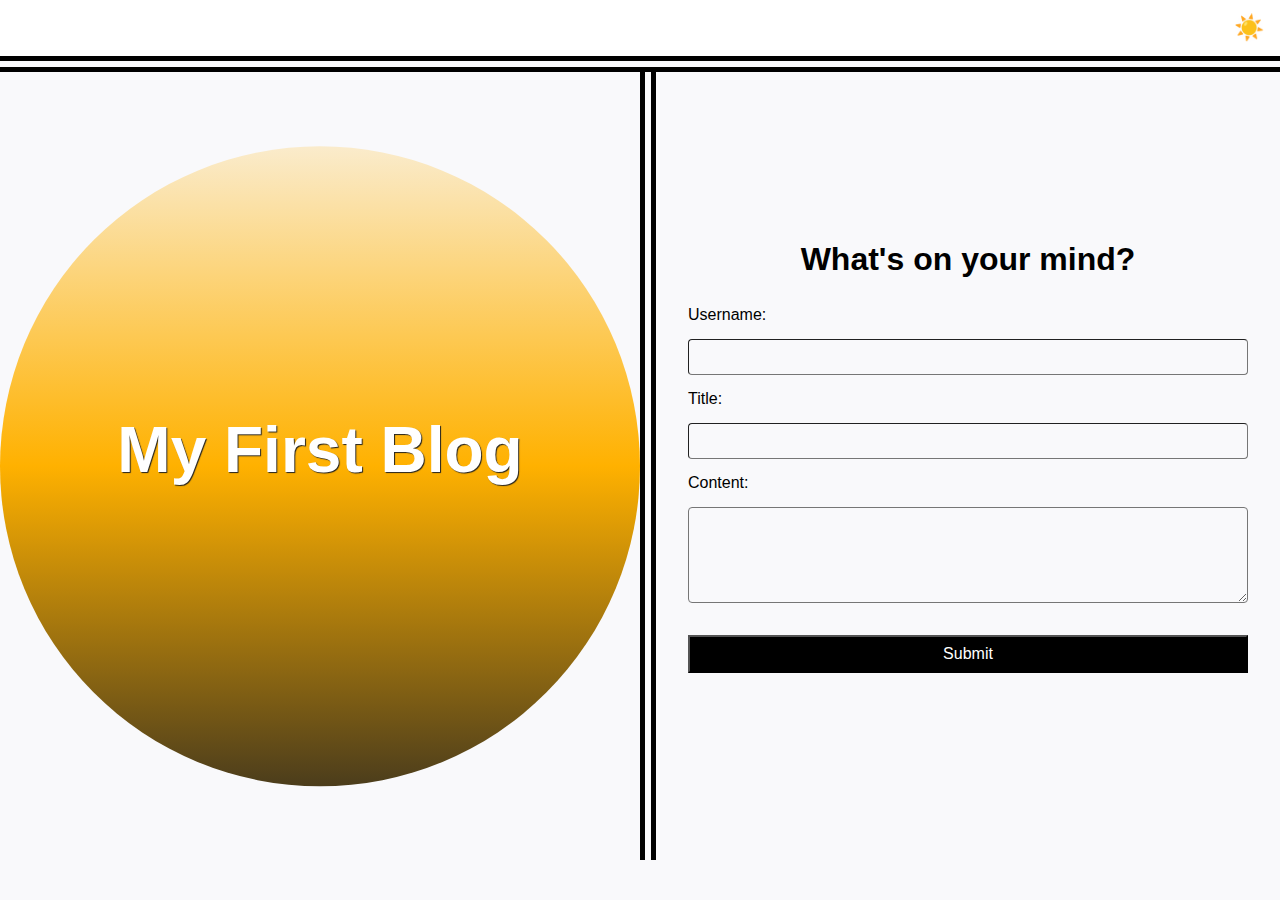
<file: index.html>
<!DOCTYPE html>
<html lang="en">
  <head>
    <meta charset="UTF-8" />
    <meta name="viewport" content="width=device-width, initial-scale=1.0" />
    <meta http-equiv="X-UA-Compatible" content="ie=edge" />
    <title>My First Blog</title>

    <link rel="stylesheet" href="./assets/css/styles.css" />
    <link rel="stylesheet" href="./assets/css/form.css" />

    <script defer src="./assets/js/logic.js" type="text/javascript"></script>
    <script defer src="./assets/js/form.js" type="text/javascript"></script>
  </head>
<body>
  <!-- TODO: Create landing page elements -->
   <header>
    <section id="toggle">
     ☀️
    </section>
   </header>
   <main>
    <aside>
      <h2>My First Blog</h2>
    </aside>
    <section id="landingform">
      <H2>What's on your mind?</H2>
      <form>
        <label for="username">Username:</label>
        <input type="text" id="username" />
        <label for="title">Title:</label>
        <input type="text" id="title" />
        <label for="content">Content:</label>
        <textarea id="content" rows="3"></textarea>
        <button id="submit">Submit</button>
      </form>
    </section>
  </main>
</body>
</html>
</file>
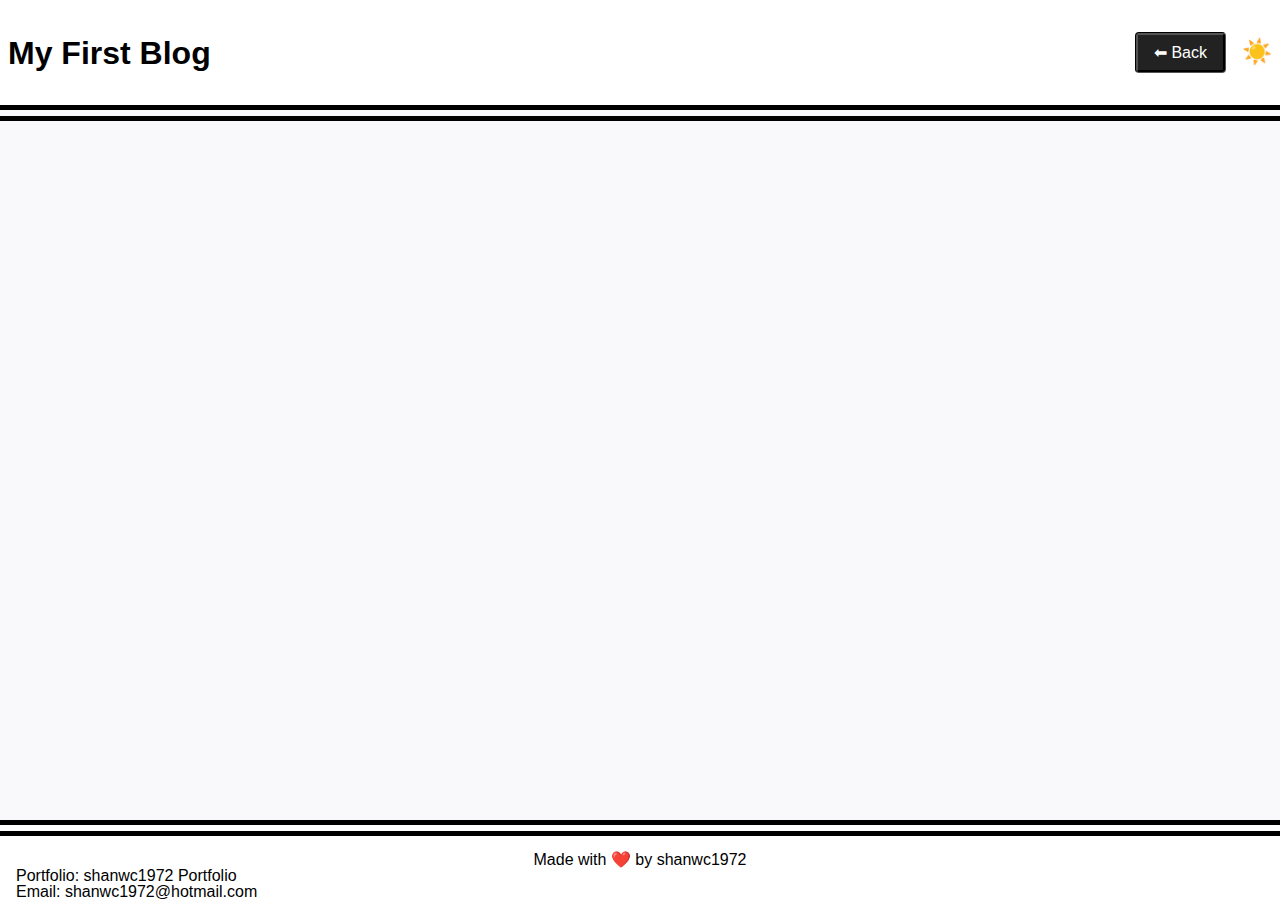
<file: blog.html>
<!DOCTYPE html>
<html lang="en">

<head>
  <meta charset="UTF-8" />
  <meta name="viewport" content="width=device-width, initial-scale=1.0" />
  <meta http-equiv="X-UA-Compatible" content="ie=edge" />
  <title>My First Blog</title>

  <link rel="stylesheet" href="./assets/css/styles.css" />
  <link rel="stylesheet" href="./assets/css/blog.css" />

  <script defer src="./assets/js/logic.js" type="text/javascript"></script>
  <script defer src="./assets/js/blog.js" type="text/javascript"></script>
</head>

<body>
  <header>
    <h1>My First Blog</h1>
    <button id="back">⬅ Back</button>
    <section id="toggle">
    ☀️
    </section></header>
  <main></main>
  <footer>
    <div id="love">
      Made with ❤️ by shanwc1972
    </div>
    <div id="portfolio">
      Portfolio: <a href ="https://shanwc1972.github.io/Advanced-CSS-Portfolio/">shanwc1972 Portfolio</a><br>
      Email: <a href ="mailto:shanwc1972@hotmail.com">shanwc1972@hotmail.com</a>
    </div>
  </footer>
</body>

</html>
</file>
<file: assets/css/form.css>
/*
  Form Styles
*/

/*
  Tags
*/
aside {
  background: linear-gradient(
    var(--light-accent), 
    var(--circle-color), 
    var(--dark-accent)
  );
  clip-path: circle(20rem at center);
  display: flex;
  justify-content: center;
  align-items: center;
}

aside, 
section {
  flex: 1 1 50%;
}

aside > h2 {
  font-size: 4rem;
  color: white;
  background-color: rgba(255,255,255,0);
  text-shadow: 1px 1px 1px var(--dark-accent);
}

form {
  display: flex;
  flex-flow: column wrap;
  position: relative;
}

form > *:not(label) {
  margin: 1rem 0;
  padding: 0.5rem;
}

h2 {
  text-align: center;
  font-size: 2rem;
  margin-bottom: 2rem;
}

input[type=submit] {
  padding: 1rem;
  cursor: pointer;
  font-weight: bold;
  font-size: 1rem;
  background-color: var(--dark);
  color: var(--light);
}

input[type=submit]:active {
  box-shadow: 1px 1px 1px 1px rgba(0, 0, 0, .5);
  background-color: var(--dark-accent);
}

input[type=submit]:hover {
  border-style: inset;
  background-color: var(--dark-accent-action);
}

input,
textarea {
  border-radius: 4px;
  border-width: 1px;
  font-size: 1rem;
  background-color: var(--light-accent);
}

section {
  padding: 2rem;
  display: flex;
  align-items: stretch;
  flex-flow: column wrap;
  justify-content: center;
  border-left: double 1rem;
}

/*
  Classes
*/
.dark section {
  border-left: solid .5rem var(--disabled);
}

/*
  IDs
*/
#error {
  color: var(--error);
  opacity: .75;
  position: absolute;
  bottom: -2rem;
}
</file>
<file: assets/css/blog.css>
/*
  Blog Styles
*/

/*
  Tags
*/
a {
  text-decoration: none;
}

article {
  flex: 1 1 50%;
  /*border: 2px solid;
  border-radius: 4px; */
  padding: 1rem;
  position: relative;
}

article blockquote {
  margin: 1rem;
  margin-bottom: 2rem;
  font-style: italic;
}

article h2 {
  text-transform: capitalize;
  border-bottom: thin solid;
}

article p {
  position: absolute;
  left: 1rem;
  bottom: 0.5rem;
  opacity: .75;
}

footer {
  position: fixed;
  inset: 0;
  top: calc(100% - 5rem);
  border-top: double 1rem;
}

header{
  display: flex;
  flex-wrap: nowrap;
  justify-content: flex-end;
  align-items: center;
  padding: 0.5em;
}

header h1{
  flex: 1 0 85%;
  text-align: left;
}

li {
  margin: 1rem;
}

main {
  flex-direction: column;
  gap: 1em;
  padding: 1rem;
  height: calc(100vh - 11rem);
  overflow-y: scroll;
  justify-content: flex-start;
}

ul {
  list-style: none;
}

/*
  Classes
*/
.card {
  flex: 1 1 50%;
  border: 2px solid;
  border-radius: 4px;
}

.dark a {
  color: var(--light);
}

.light footer {
  border-top: double 1rem;
}

.light a {
  color: var(--dark);
}

/*
  IDs
*/
#back {
  padding: 0.5rem 1rem;
  border-radius: 4px;
  margin-right: 1rem;
  border: groove black;
  background-color: var(--dark-accent);
  color: var(--light);
}


#back:active {
  box-shadow: 1px 1px 1px 1px rgba(0, 0, 0, .5);
  background-color: var(--dark-accent);
}

#back:hover {
  border-style: inset;
  background-color: var(--dark-accent-action);
}

#love {
  text-align: center;
}
</file>
<file: assets/css/styles.css>
/*
  Resets
*/
*,
*:before,
*:after {
  margin: 0;
  padding: 0;
  box-sizing: border-box;
}

html {
  height: 100%;
}

body {
  min-height: 100%;
  line-height: 1;
  font-family: sans-serif;
}

​h1,
h2,
h3,
h4,
h5,
h6 {
  font-size: 100%;
}

​input,
select,
option,
optgroup,
textarea,
button,
pre,
code {
  font-size: 100%;
  font-family: inherit;
}

​ol,
ul {
  list-style: none;
}

/*
  General Styles
*/
/*
  Universal
*/

:root {
  --light: #fff;
  --light-accent: #f9f9fb;
  --dark: #000;
  --dark-accent: #222;
  --dark-accent-action: #111;
  --action: #563d7c;
  --action-accent: #8570a5;
  --disabled: #aaa;
  --error: #ff0022;
  --circle-color: #ffb100;
}

* {
  transition: background-color ease-in .5s;
}

/*
  Tags
*/
body {
  background-color: var(--light-accent);
}

header {
  display: flex;
  flex-flow: row wrap;
  justify-content: flex-end;
  text-align: right; 
}

header,
footer {
  padding: 1rem;
}

main {
  height: calc(100vh - 6rem);
  display: flex;
  flex: 1 0 50%;
  justify-content: center;
  align-items: stretch;
  border-top: double 1rem;
}

main div{
  flex: 1 0 50%;
  align-items: center;
}

button {
  padding: 10px;
  margin: 24px;
  cursor: pointer;
  background-color: black;
  color: white;
}

/*
  Classes
*/
.dark header,
.dark footer {
  background-color: var(--dark);
  color: var(--light);
}


.dark main {
  background-color: var(--dark-accent);
  color: var(--light);
  border-top: solid .5rem var(--disabled);
}

.light header,
.light footer {
  background-color: var(--light);
  color: var(--dark);
}

.light main {
  background-color: var(--light-accent);
  color: var(--dark);
}

/*
  IDs
*/

#content {
  height: 6em;
}

#toggle {
  font-size: 1.52em;
  margin: 0;
  padding: 0;
  background: transparent;
  border: none;
  cursor: pointer;
  text-shadow: 0px 0px .5rem var(--light-accent);
}
</file>
